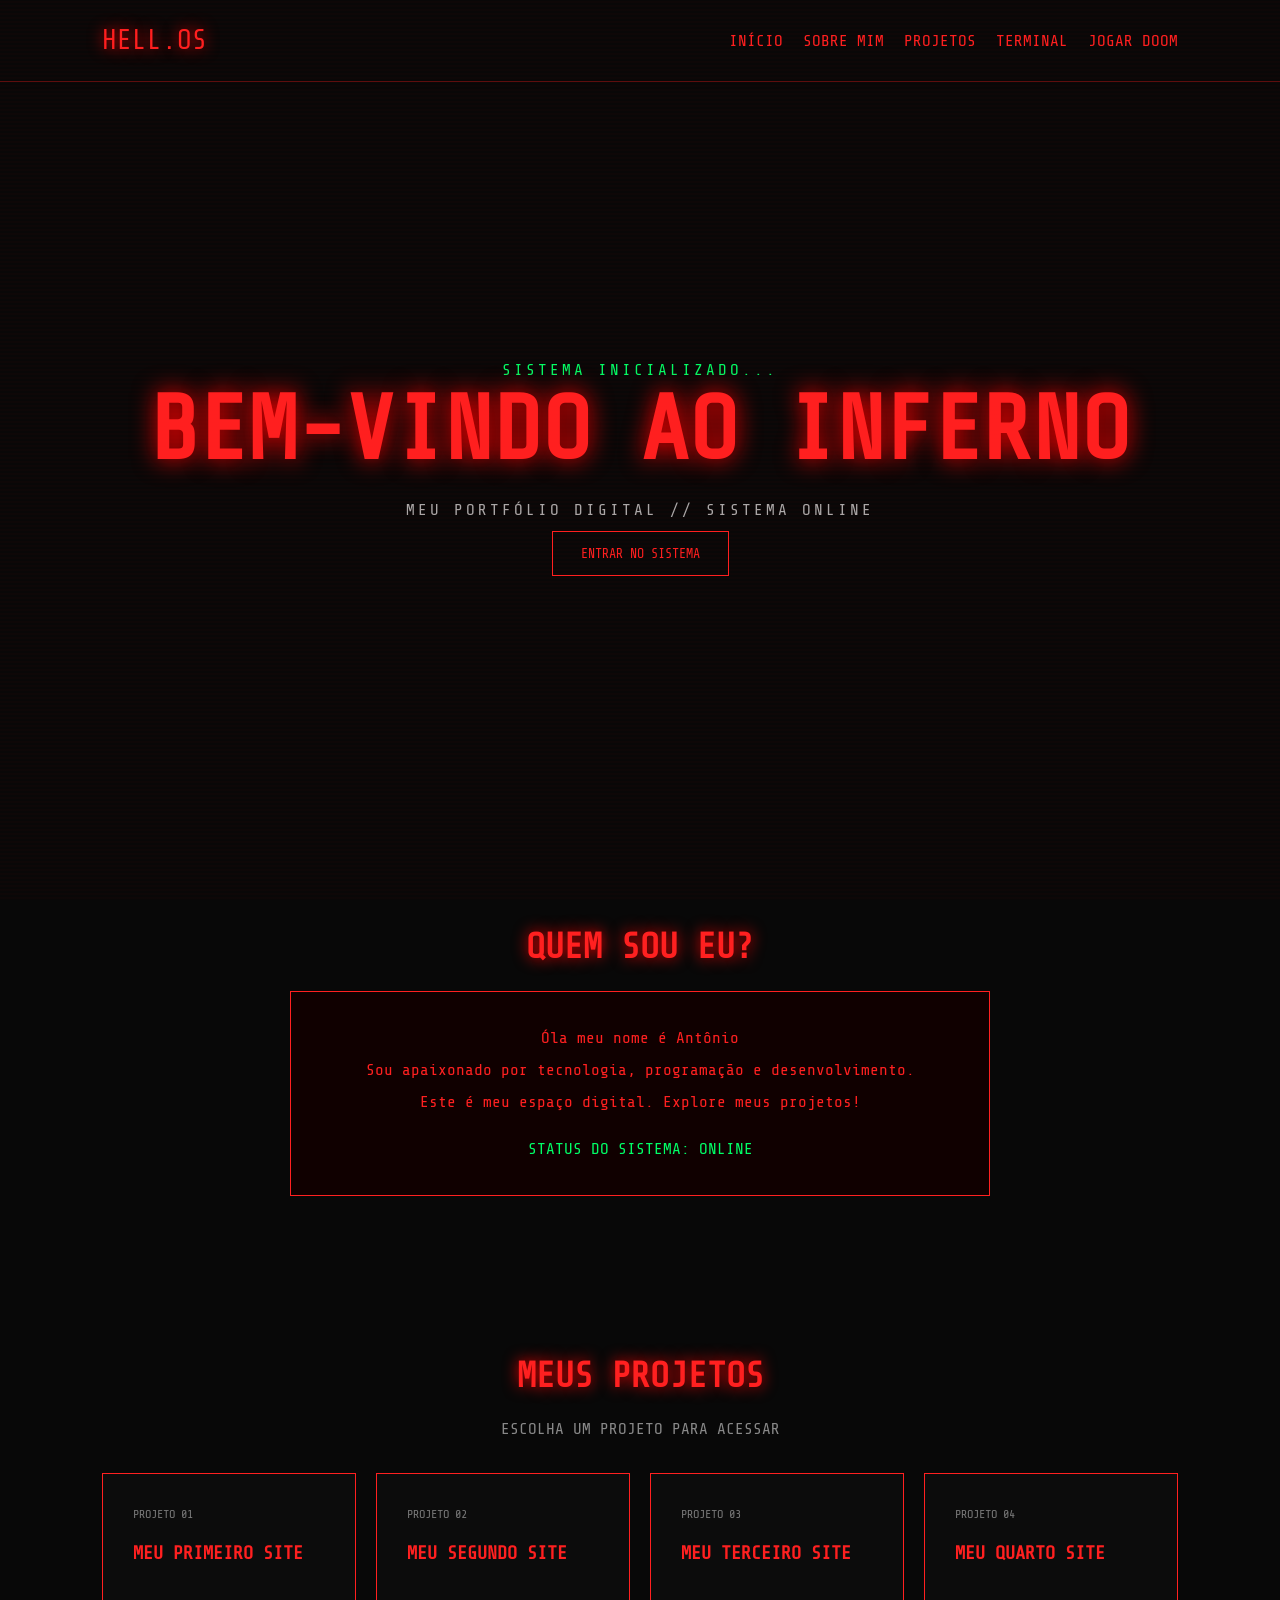
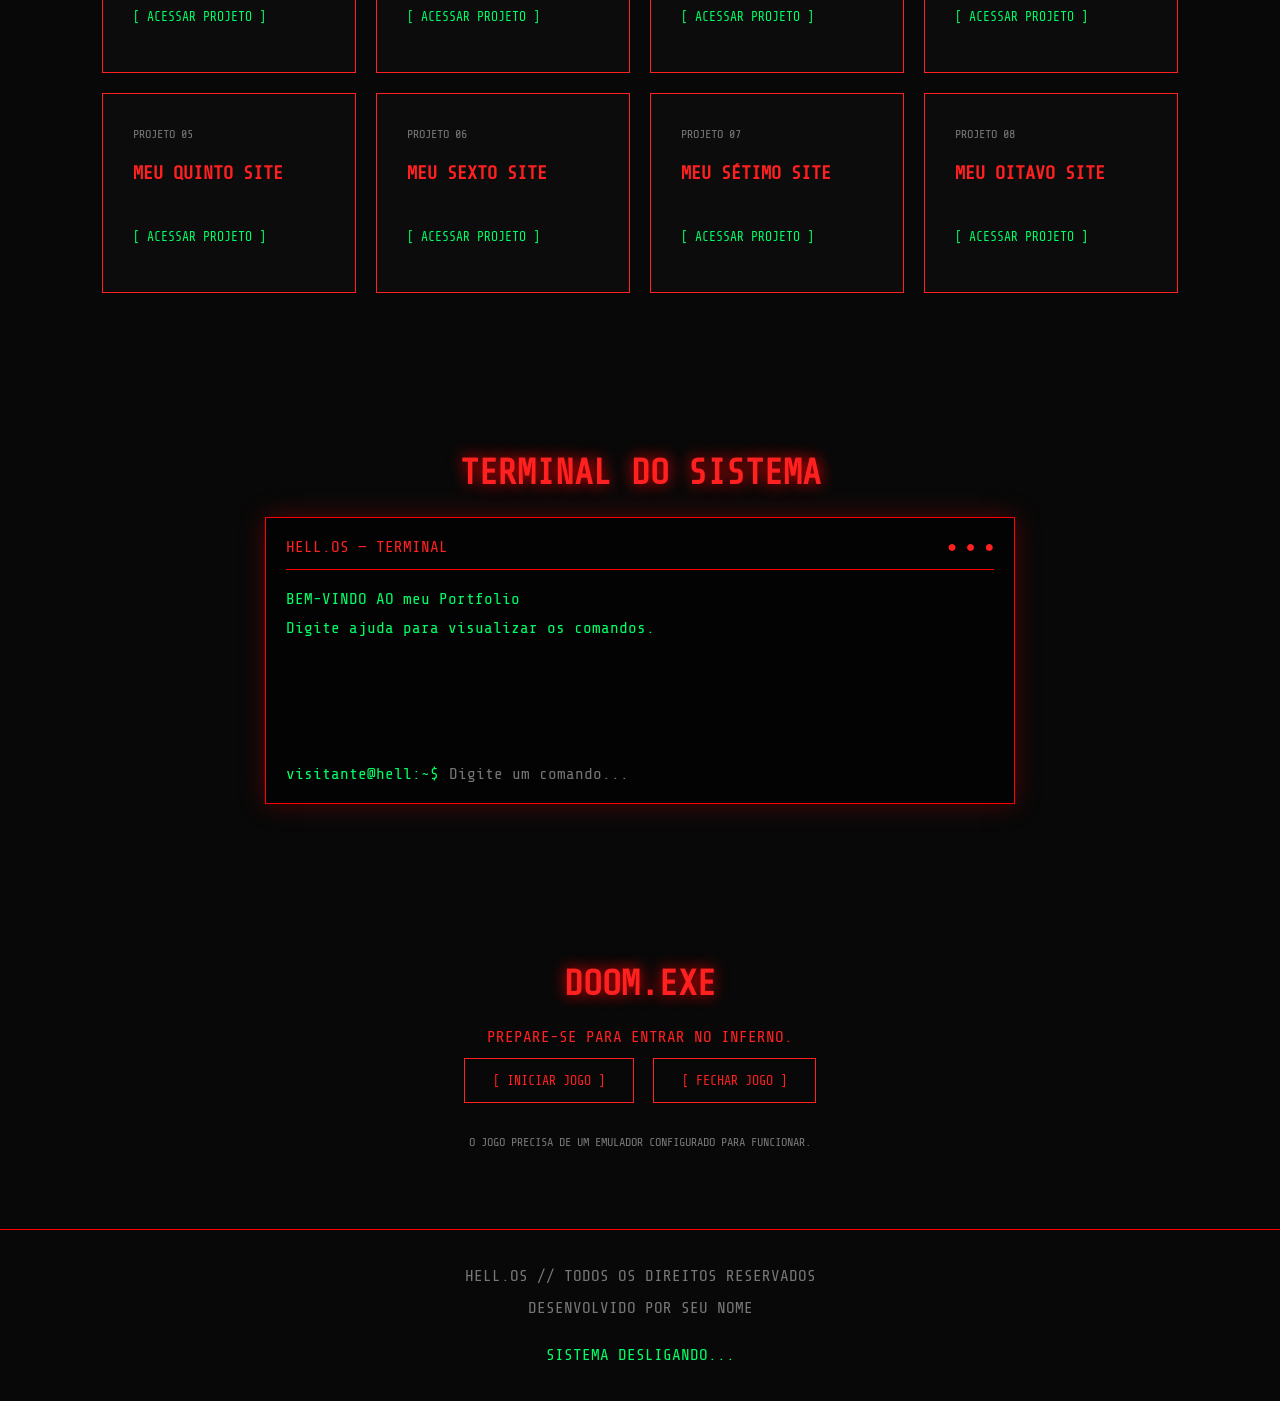
<file: index.html>
<!DOCTYPE html>
<html lang="pt-BR">

<head>
    <meta charset="UTF-8">
    <meta name="viewport" content="width=device-width, initial-scale=1.0">

    <title>Portfolio Antônio</title>

    <link rel="stylesheet" href="style.css">

    <link href="https://fonts.googleapis.com/css2?family=Share+Tech+Mono&display=swap" rel="stylesheet">
</head>

<body>



<header>
    <div class="logo">HELL.OS</div>

    <nav>
        <a href="#inicio">INÍCIO</a>
        <a href="#sobre">SOBRE MIM</a>
        <a href="#projetos">PROJETOS</a>
        <a href="#terminal">TERMINAL</a>
        <a href="#doom">JOGAR DOOM</a>
    </nav>
</header>


<!-- INÍCIO -->

<section class="hero" id="inicio">

    <p class="pequeno">SISTEMA INICIALIZADO...</p>

    <h1> BEM-VINDO AO INFERNO </h1>

    <p>MEU PORTFÓLIO DIGITAL // SISTEMA ONLINE</p>

    <button onclick="irPara('sobre')">
        ENTRAR NO SISTEMA
    </button>

</section>



<section id="sobre">

    <h2>QUEM SOU EU?</h2>

    <div class="sobre-box">

        <p>
            Óla meu nome é Antônio
        </p>

        <p>
            Sou apaixonado por tecnologia,
            programação e desenvolvimento.
        </p>

        <p>
            Este é meu espaço digital.
            Explore meus projetos!
        </p>

        <p class="verde">
            STATUS DO SISTEMA: ONLINE
        </p>

    </div>

</section>




<section id="projetos">

    <h2>MEUS PROJETOS</h2>

    <p class="descricao">
        ESCOLHA UM PROJETO PARA ACESSAR
    </p>

    <div class="projetos">

       
        <a href="atividade1/olamundo.html"
           target="_blank"
           rel="noopener noreferrer"
           class="projeto">

            <span class="numero">PROJETO 01</span>
            <h3>MEU PRIMEIRO SITE</h3>
            
            <span class="acessar">[ ACESSAR PROJETO ]</span>

        </a>


        
        <a href="atividade 2/index.html"
           target="_blank"
           rel="noopener noreferrer"
           class="projeto">

            <span class="numero">PROJETO 02</span>
            <h3>MEU SEGUNDO SITE</h3>
            
            <span class="acessar">[ ACESSAR PROJETO ]</span>

        </a>


        
        <a href="atividade 3/calculadoranota.html"
           target="_blank"
           rel="noopener noreferrer"
           class="projeto">

            <span class="numero">PROJETO 03</span>
            <h3>MEU TERCEIRO SITE</h3>
            
            <span class="acessar">[ ACESSAR PROJETO ]</span>

        </a>


    
        <a href="atividade4/parouimpar.html"
           target="_blank"
           rel="noopener noreferrer"
           class="projeto">

            <span class="numero">PROJETO 04</span>
            <h3>MEU QUARTO SITE</h3>
            
            <span class="acessar">[ ACESSAR PROJETO ]</span>

        </a>


        <a href="atividade5/index.html"
           target="_blank"
           rel="noopener noreferrer"
           class="projeto">

            <span class="numero">PROJETO 05</span>
            <h3>MEU QUINTO SITE</h3>
            
            <span class="acessar">[ ACESSAR PROJETO ]</span>

        </a>


      
        <a href="atividade6/site.html"
           target="_blank"
           rel="noopener noreferrer"
           class="projeto">

            <span class="numero">PROJETO 06</span>
            <h3>MEU SEXTO SITE</h3>
            
            <span class="acessar">[ ACESSAR PROJETO ]</span>

        </a>


     
        <a href="atividade7/index.html"
           target="_blank"
           rel="noopener noreferrer"
           class="projeto">

            <span class="numero">PROJETO 07</span>
            <h3>MEU SÉTIMO SITE</h3>
         
            <span class="acessar">[ ACESSAR PROJETO ]</span>

        </a>


        
        <a href="atividade 8/sorte ou azar.html"
           target="_blank"
           rel="noopener noreferrer"
           class="projeto">

            <span class="numero">PROJETO 08</span>
            <h3>MEU OITAVO SITE</h3>
            
            <span class="acessar">[ ACESSAR PROJETO ]</span>

        </a>

    </div>

</section>




<section id="terminal">

    <h2>TERMINAL DO SISTEMA</h2>

    <div class="terminal">

        <div class="terminal-topo">
            HELL.OS — TERMINAL
            <span>● ● ●</span>
        </div>

        <div id="saida">

            <p>BEM-VINDO AO meu Portfolio</p>
            <p>Digite ajuda para visualizar os comandos.</p>

        </div>

        <div class="linha-input">

            <span>visitante@hell:~$</span>

            <input
                type="text"
                id="comando"
                placeholder="Digite um comando..."
                autocomplete="off"
            >

        </div>

    </div>

</section>


<!-- DOOM -->

<section id="doom">

    <h2>DOOM.EXE</h2>

    <p>PREPARE-SE PARA ENTRAR NO INFERNO.</p>

    <button onclick="iniciarDoom()">
        [ INICIAR JOGO ]
    </button>

    <button onclick="fecharDoom()">
        [ FECHAR JOGO ]
    </button>

    <div class="tela-jogo" id="telaJogo">

        <iframe
            id="jogo"
            title="Jogo DOOM"
            allowfullscreen>
        </iframe>

    </div>

    <p class="aviso">
        O JOGO PRECISA DE UM EMULADOR CONFIGURADO PARA FUNCIONAR.
    </p>

</section>


<!-- RODAPÉ -->

<footer>

    <p>HELL.OS // TODOS OS DIREITOS RESERVADOS</p>

    <p>DESENVOLVIDO POR SEU NOME</p>

    <p class="verde">SISTEMA DESLIGANDO...</p>

</footer>


<script src="script.js"></script>

</body>
</html>
</file>
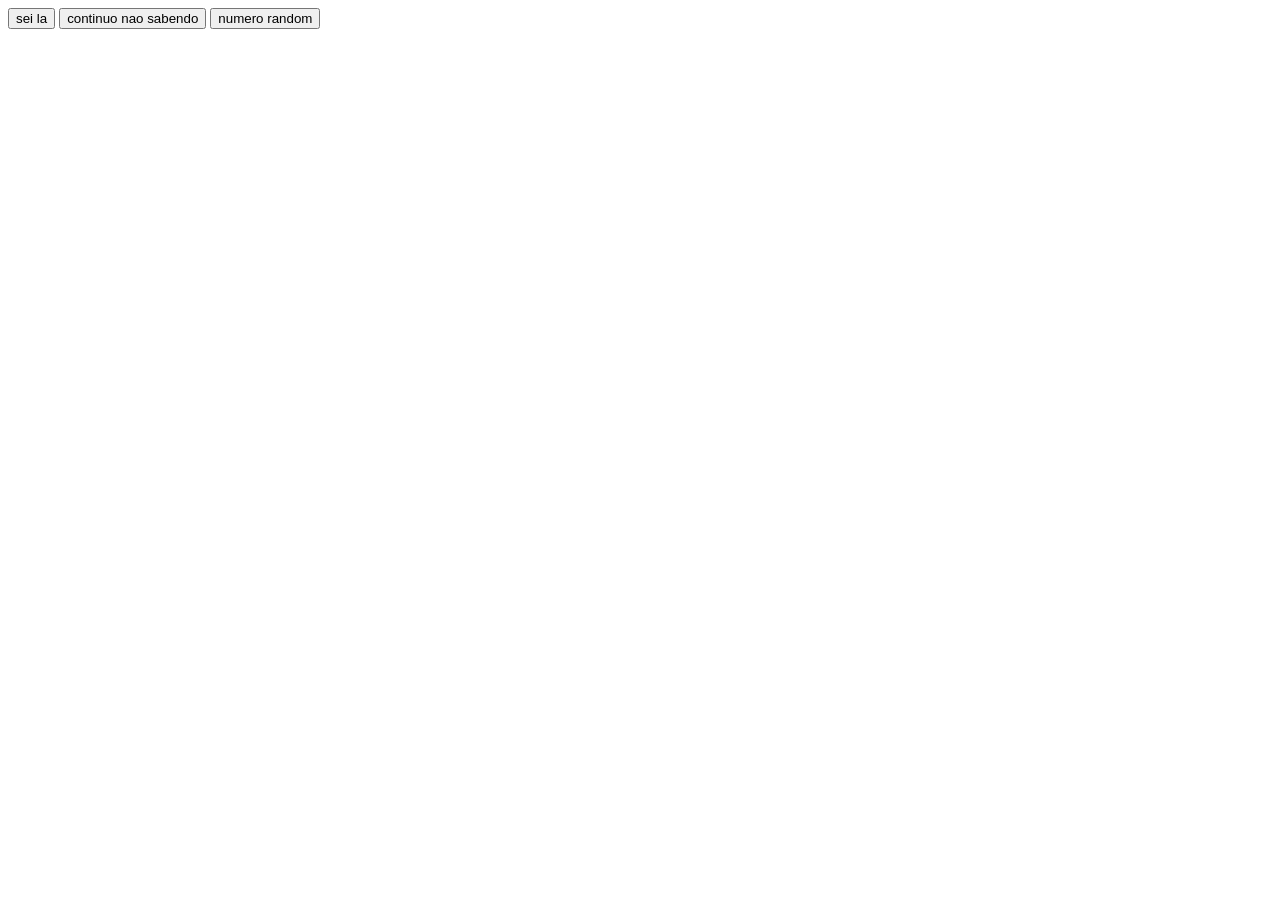
<file: atividade 2/index.html>
<!DOCTYPE html>
<html lang="pt-br">
<head>
    <meta charset="UTF-8">
    <meta name="viewport" content="width=device-width, initial-scale=1.0">
    <title>butao</title>
</head>
<body>

   <button onclick="ola()">sei la</button>
<button onclick="eudisse()">continuo nao sabendo</button>
<button onclick="aleatorio()">numero random</button>
   <script src="scrypt.js"></script>
</body>
</html>
</file>
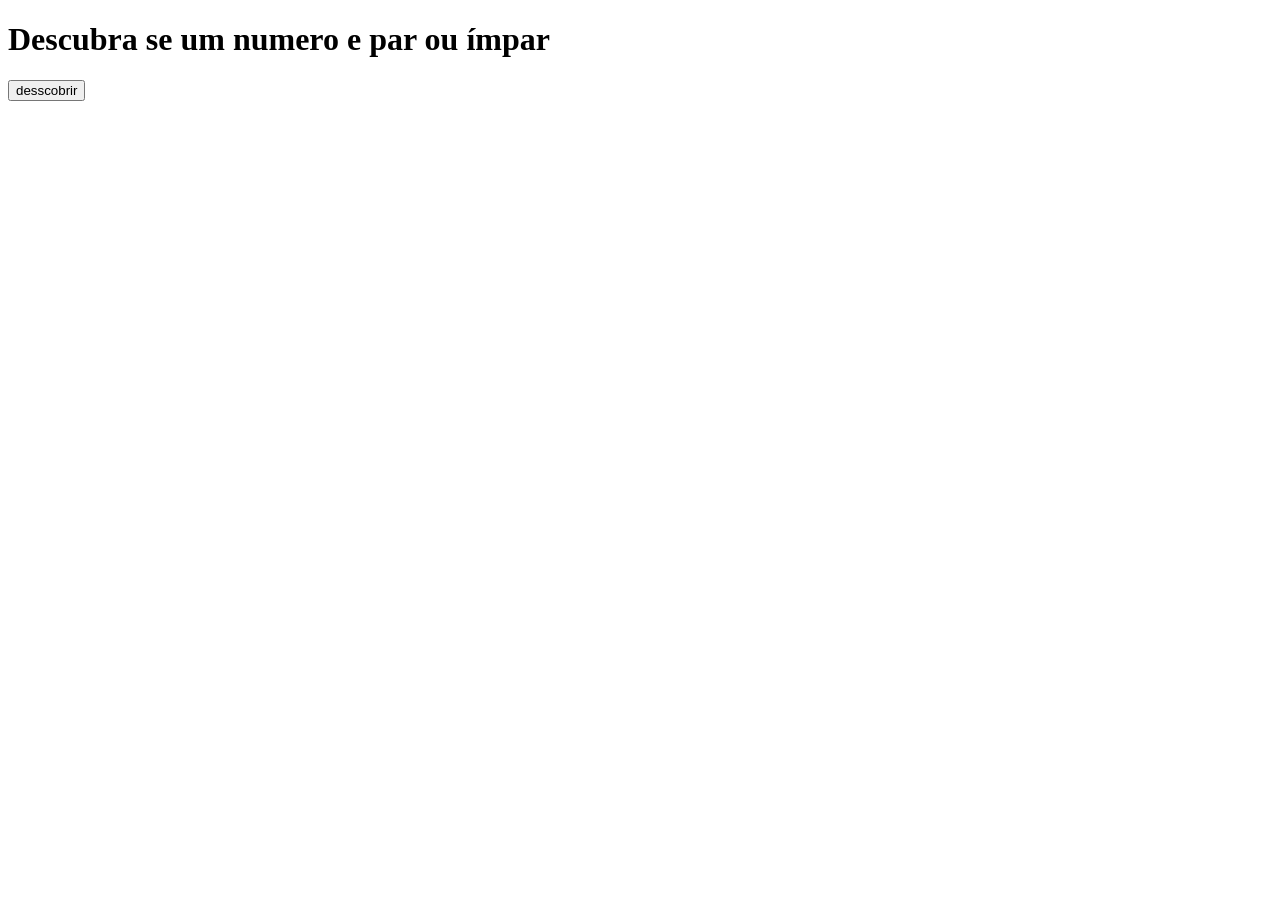
<file: atividade4/index.html>
<!DOCTYPE html>
<html lang="pt-br">
<head>
    <meta charset="UTF-8">
    <meta name="viewport" content="width=device-width, initial-scale=1.0">
    <title>par ou ímpar</title>
</head>
<body>
    <h1>Descubra se um numero e par ou ímpar
    </h1>
<button onclick="parouimpar()">desscobrir</button>

<script src="script.js"></script>
</body>
</html>
</file>
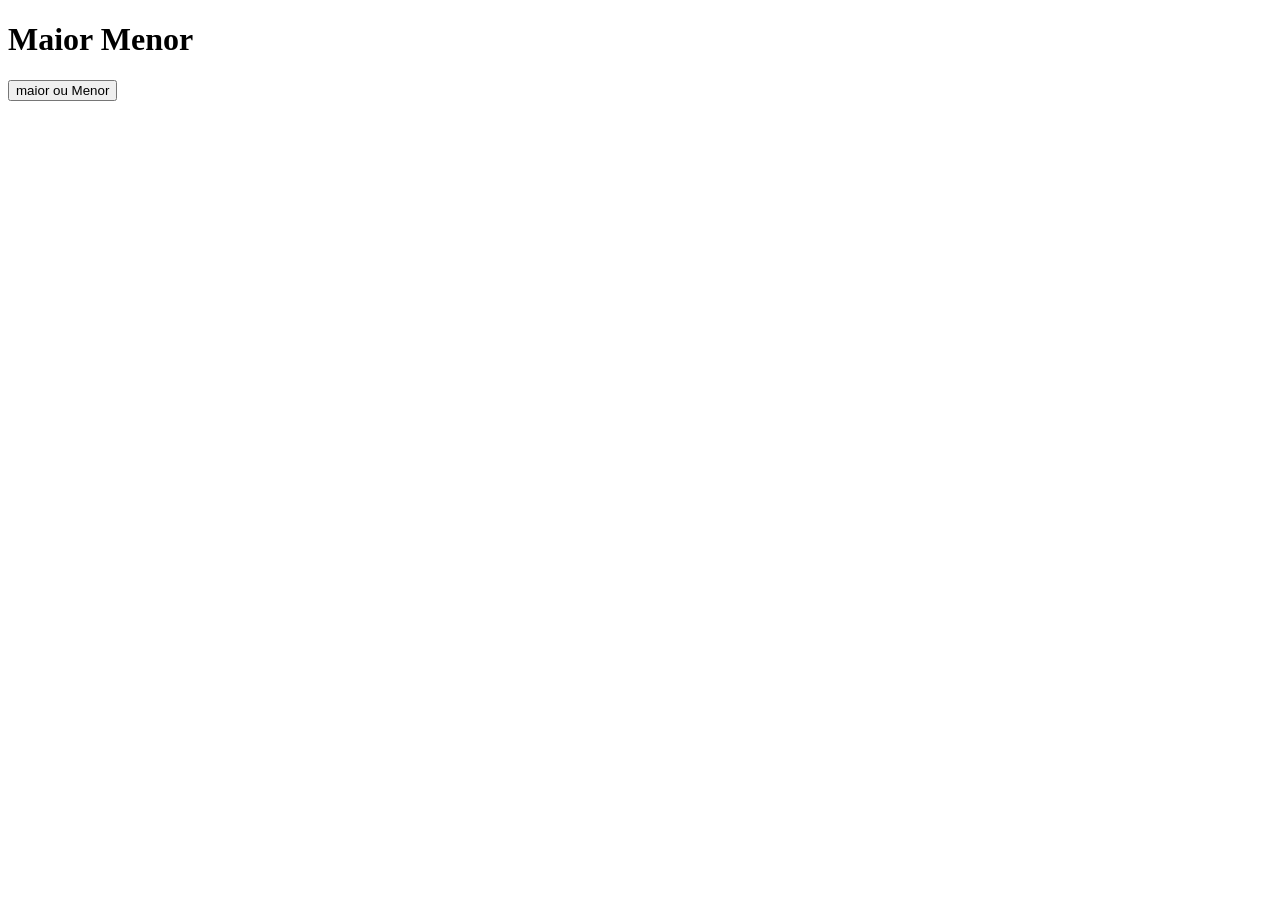
<file: atividade5/index.html>
<!DOCTYPE html>
<html lang="en">
<head>
    <meta charset="UTF-8">
    <meta name="viewport" content="width=device-width, initial-scale=1.0">
    <title>maior menor</title>
</head>
<body>
    <H1>Maior Menor</H1>

    <button onclick="maior()">maior ou Menor</button>
    <script src="script.js"></script>
</body>
</html>
</file>
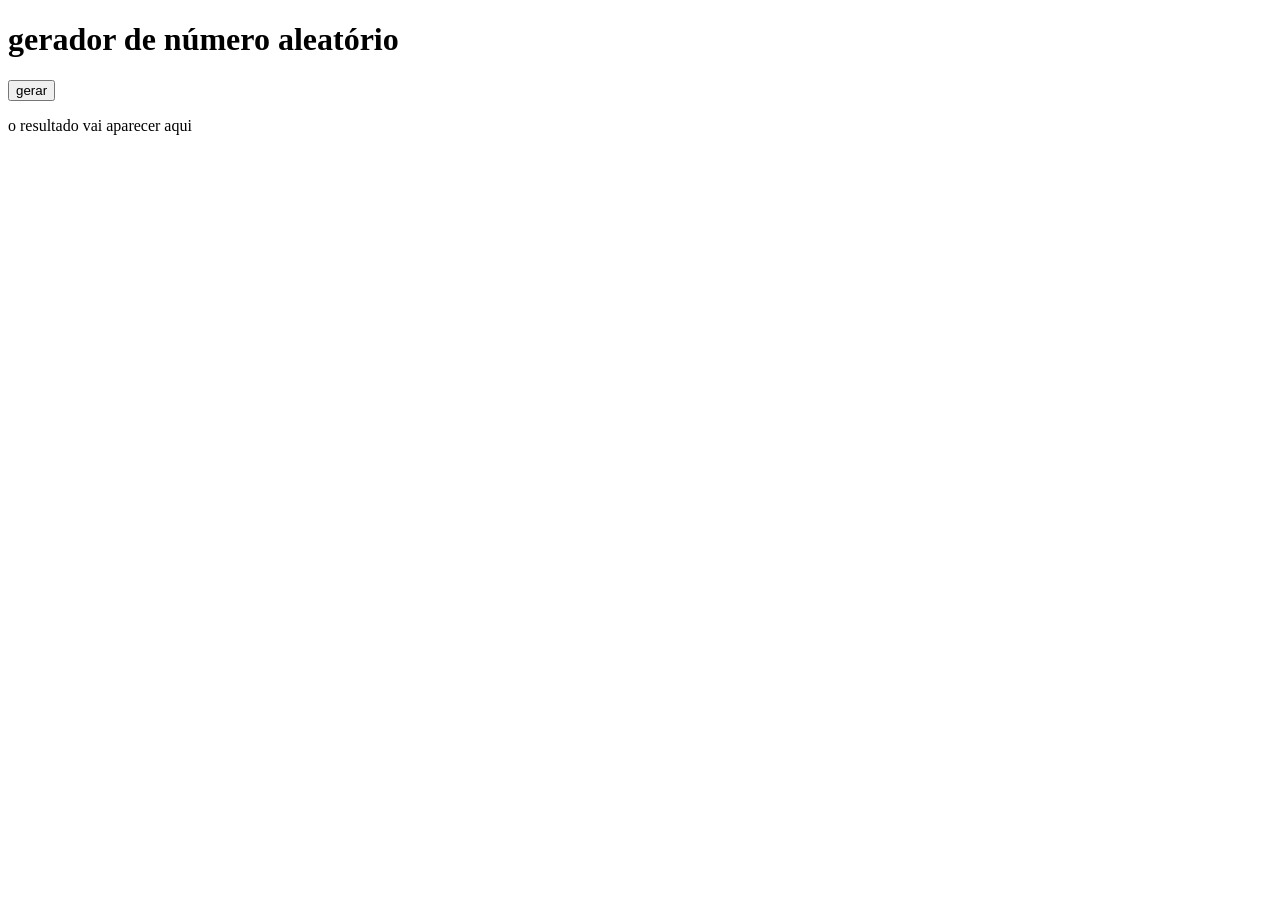
<file: atividade7/index.html>
<!DOCTYPE html>
<html lang="en">
<head>
    <meta charset="UTF-8">
    <meta name="viewport" content="width=device-width, initial-scale=1.0">
    <title>Número aleatório</title>
</head>
<body>
    <h1>gerador de número aleatório</h1>
        <button onclick="aleatorio()">gerar</button>
        <div id="resultado">
            <p>o resultado vai aparecer aqui </p>
        </div>
        
<script src="script.js"></script>
</body>
</html>
</file>
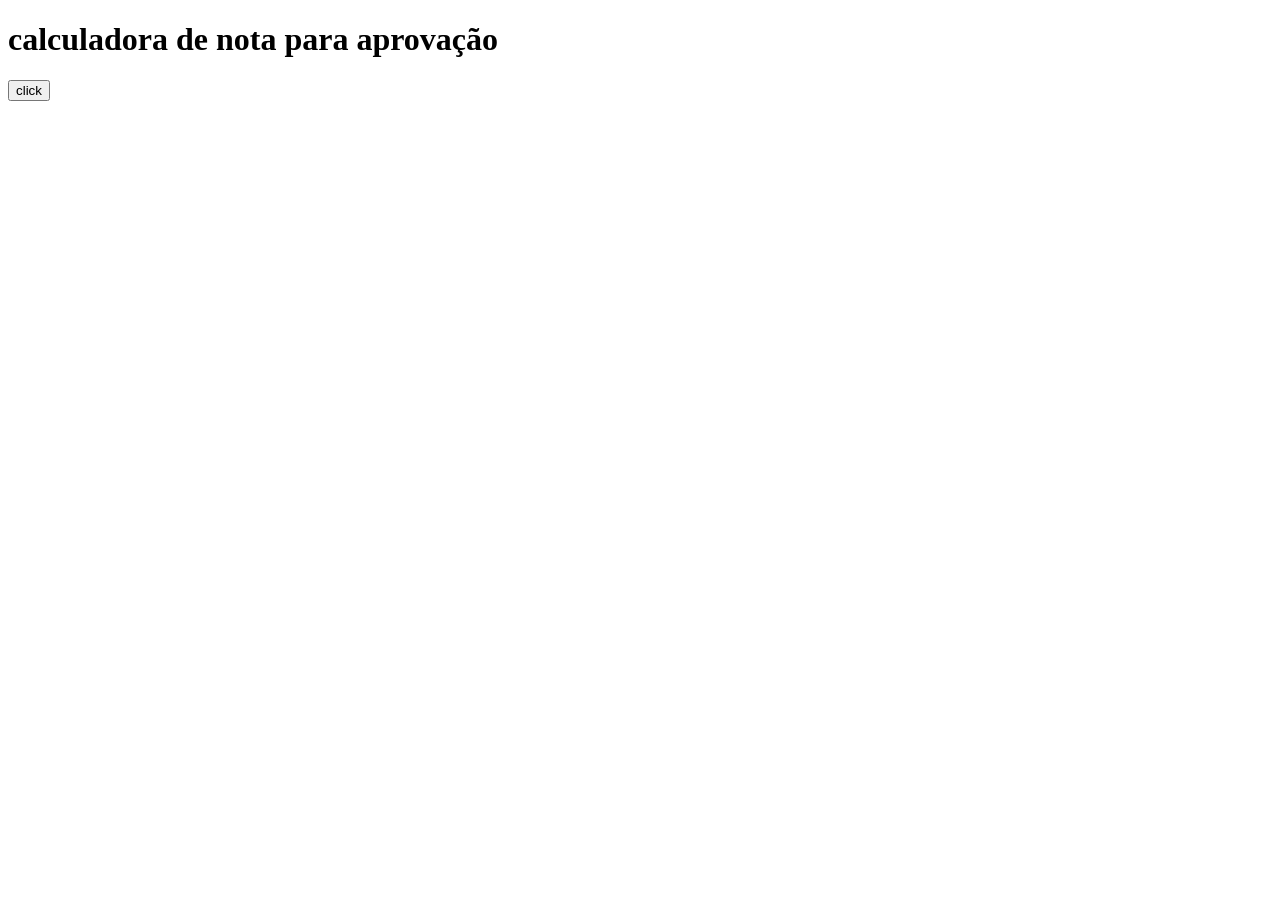
<file: atividade 3/calculadoranota.html>
<!DOCTYPE html>
<html lang="pt-br">
<head>
    <meta charset="UTF-8">
    <meta name="viewport" content="width=device-width, initial-scale=1.0">
    <title>calculadora de nota</title>
</head>
<body>
    <h1>calculadora de nota para aprovação</h1>
    
    <button onclick="calcular()">click</button>

    <script src="script.js"></script>
</body>
</html>
</file>
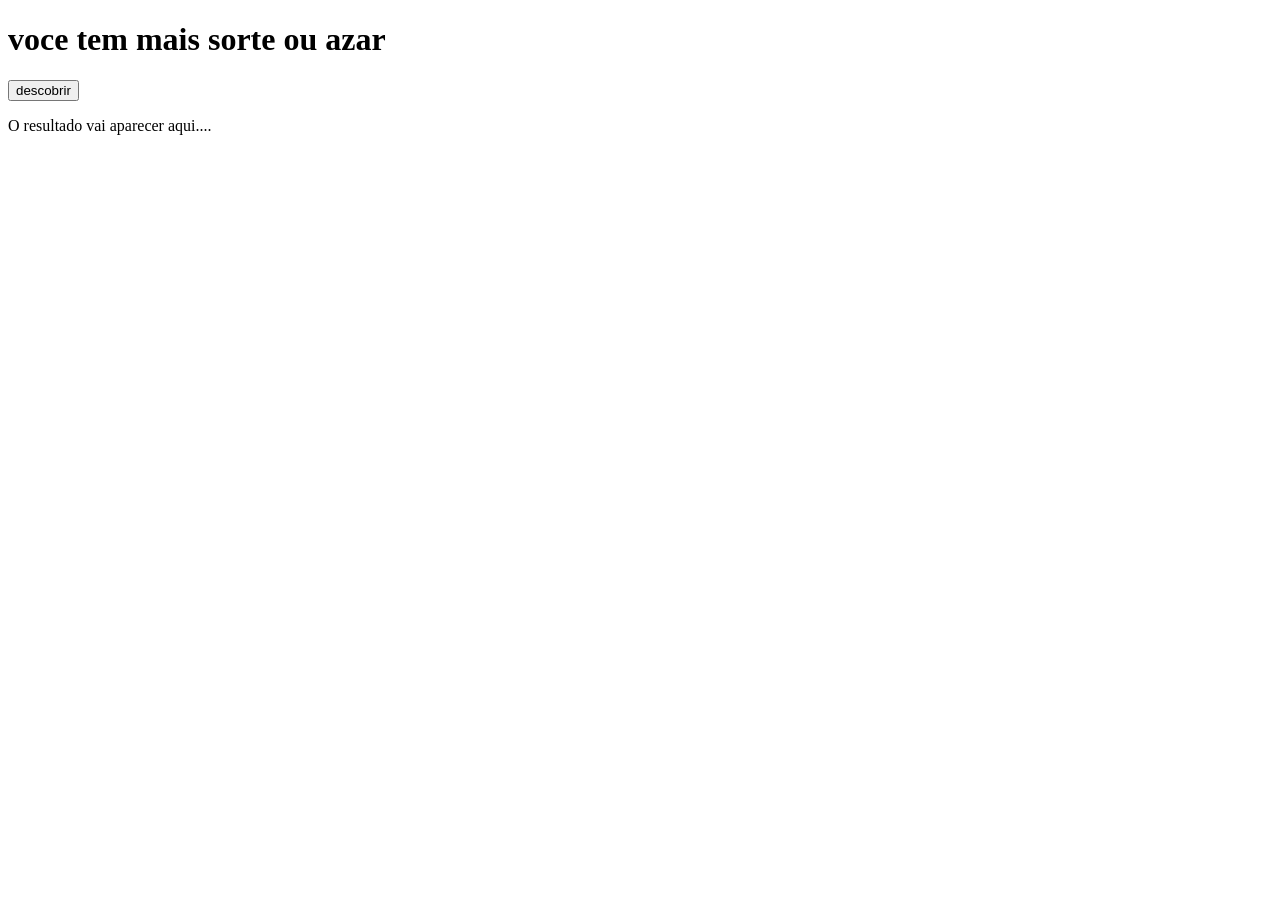
<file: atividade 8/sorte ou azar.html>
<!DOCTYPE html>
<html lang="en">
<head>
    <meta charset="UTF-8">
    <meta name="viewport" content="width=device-width, initial-scale=1.0">
    <title>sorte ou azar</title>
</head>
<body>
    <h1>voce tem mais sorte ou azar</h1>
    <button onclick="sorteouazar()">descobrir</button>
    <div id="resultado">
        <p>O resultado vai aparecer aqui....</p>
    </div>
    <script src="script.js"></script>
    
</body>
</html>
</file>
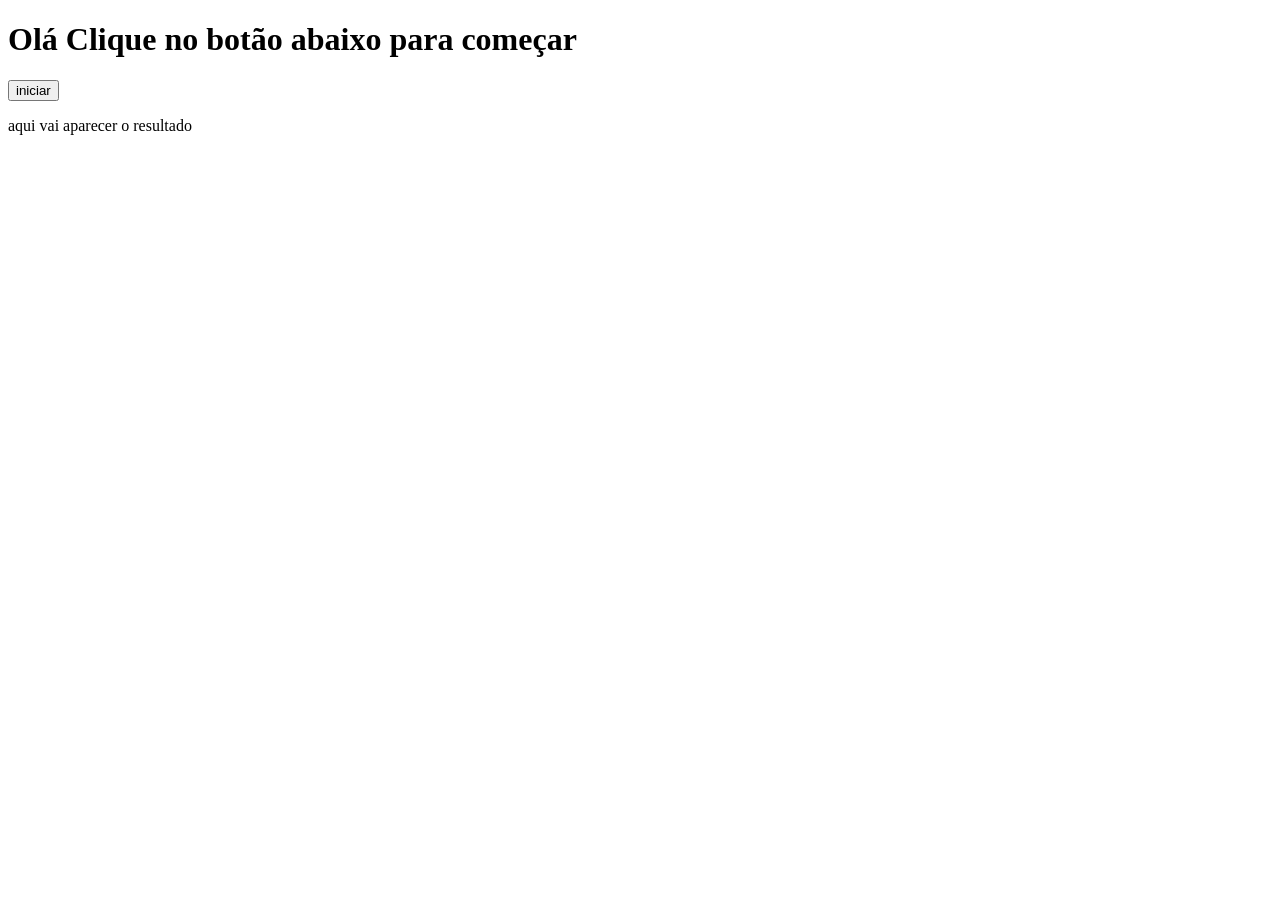
<file: atividade6/site.html>
<!DOCTYPE html>
<html lang="en">
<head>
    <meta charset="UTF-8">
    <meta name="viewport" content="width=device-width, initial-scale=1.0">
    <title>interagindo com o site </title>
</head>
<body>
    <h1>Olá Clique no botão abaixo para começar</h1>


    <button onclick="site()">iniciar</button>

    <div id="mostrar">
    <p>aqui vai aparecer o resultado </p>
</div>
    <script src="script.js"></script>
</body>
</html>
</file>
<file: style.css>
:root {
    --vermelho: #ff2020;
    --preto: #080808;
    --verde: #00ff66;
}

* {
    margin: 0;
    padding: 0;
    box-sizing: border-box;
}

html {
    scroll-behavior: smooth;
}

body {
    background: var(--preto);
    color: var(--vermelho);
    font-family: 'Share Tech Mono', monospace;
    overflow-x: hidden;
}


body::after {
    content: "";
    position: fixed;
    inset: 0;
    pointer-events: none;
    z-index: 999;

    background: repeating-linear-gradient(
        transparent 0px,
        rgba(255,0,0,.035) 2px,
        transparent 4px
    );
}


header {
    display: flex;
    justify-content: space-between;
    align-items: center;

    padding: 25px 8%;

    border-bottom: 1px solid #ff202055;
    background: #080808;
}

.logo {
    font-size: 27px;
    text-shadow: 0 0 15px red;
}

nav {
    display: flex;
    gap: 20px;
    flex-wrap: wrap;
}

nav a {
    color: var(--vermelho);
    text-decoration: none;
    transition: .3s;
}

nav a:hover {
    color: white;
    text-shadow: 0 0 15px red;
}



.hero {
    min-height: 85vh;

    display: flex;
    flex-direction: column;
    justify-content: center;
    align-items: center;

    text-align: center;
    padding: 30px;
}

.hero h1 {
    font-size: clamp(35px, 8vw, 90px);
    text-shadow: 0 0 25px red;

    animation: glitch 2s infinite;
}

.hero p {
    color: #aaa;
    margin-top: 20px;
    letter-spacing: 3px;
}

.pequeno {
    color: var(--verde) !important;
}

@keyframes glitch {
    0%, 90%, 100% {
        transform: translateX(0);
    }

    92% {
        transform: translateX(3px);
    }

    94% {
        transform: translateX(-3px);
    }
}



button {
    background: transparent;
    color: var(--vermelho);

    border: 1px solid var(--vermelho);

    padding: 14px 28px;
    margin: 12px 5px;

    font-family: inherit;
    cursor: pointer;
    transition: .3s;
}

button:hover {
    background: var(--vermelho);
    color: black;
    box-shadow: 0 0 25px red;
}



section {
    padding: 80px 8%;
    text-align: center;
}

section h2 {
    font-size: 35px;
    margin-bottom: 25px;
    text-shadow: 0 0 15px red;
}



.sobre-box {
    max-width: 700px;
    margin: auto;
    padding: 30px;

    border: 1px solid var(--vermelho);
    background: #100000;

    line-height: 2;
}

.verde {
    color: var(--verde);
    margin-top: 15px;
}


.descricao {
    color: #888;
    margin-bottom: 35px;
}

.projetos {
    display: grid;

    grid-template-columns:
        repeat(auto-fit, minmax(220px, 1fr));

    gap: 20px;

    max-width: 1100px;
    margin: auto;
}

.projeto {
    display: block;

    text-align: left;
    text-decoration: none;
    color: var(--vermelho);

    border: 1px solid var(--vermelho);

    padding: 30px;
    min-height: 200px;

    background: #0c0c0c;

    transition: .3s;
}

.projeto:hover {
    background: #260000;

    box-shadow: 0 0 20px #ff202066;

    transform: translateY(-5px);
}

.numero {
    color: #777;
    font-size: 12px;
}

.projeto h3 {
    margin: 20px 0;
}

.projeto p {
    color: #aaa;
}

.acessar {
    display: inline-block;

    color: var(--verde);
    font-size: 13px;

    margin-top: 25px;
}

.projeto:hover .acessar {
    text-shadow: 0 0 10px var(--verde);
}



.terminal {
    max-width: 750px;
    margin: auto;

    background: #030303;

    border: 1px solid red;
    padding: 20px;

    text-align: left;

    box-shadow: 0 0 25px #ff000044;
}

.terminal-topo {
    display: flex;
    justify-content: space-between;

    border-bottom: 1px solid red;
    padding-bottom: 12px;
    margin-bottom: 15px;
}

#saida {
    height: 180px;
    overflow-y: auto;

    line-height: 1.8;
    color: var(--verde);

    overflow-wrap: anywhere;
}

.linha-input {
    display: flex;
    gap: 10px;
    color: var(--verde);
}

#comando {
    background: transparent;
    border: none;
    outline: none;

    color: var(--verde);
    font-family: inherit;
    font-size: 16px;

    flex: 1;
    min-width: 0;
}



.tela-jogo {
    display: none;

    max-width: 900px;
    aspect-ratio: 4 / 3;

    margin: 30px auto;

    border: 3px solid red;
    box-shadow: 0 0 35px red;
}

.tela-jogo.ativa {
    display: block;
}

.tela-jogo iframe {
    width: 100%;
    height: 100%;
    border: none;
    background: black;
}

.aviso {
    color: #777;
    font-size: 12px;
    margin-top: 20px;
}



footer {
    border-top: 1px solid red;

    padding: 30px;
    text-align: center;

    color: #777;
    line-height: 2;
}



@media(max-width: 650px) {

    header {
        flex-direction: column;
        gap: 20px;
    }

    nav {
        justify-content: center;
        gap: 12px;
    }

    .hero {
        min-height: 65vh;
    }

    section {
        padding: 60px 5%;
    }

    .linha-input {
        flex-wrap: wrap;
    }

}
</file>
